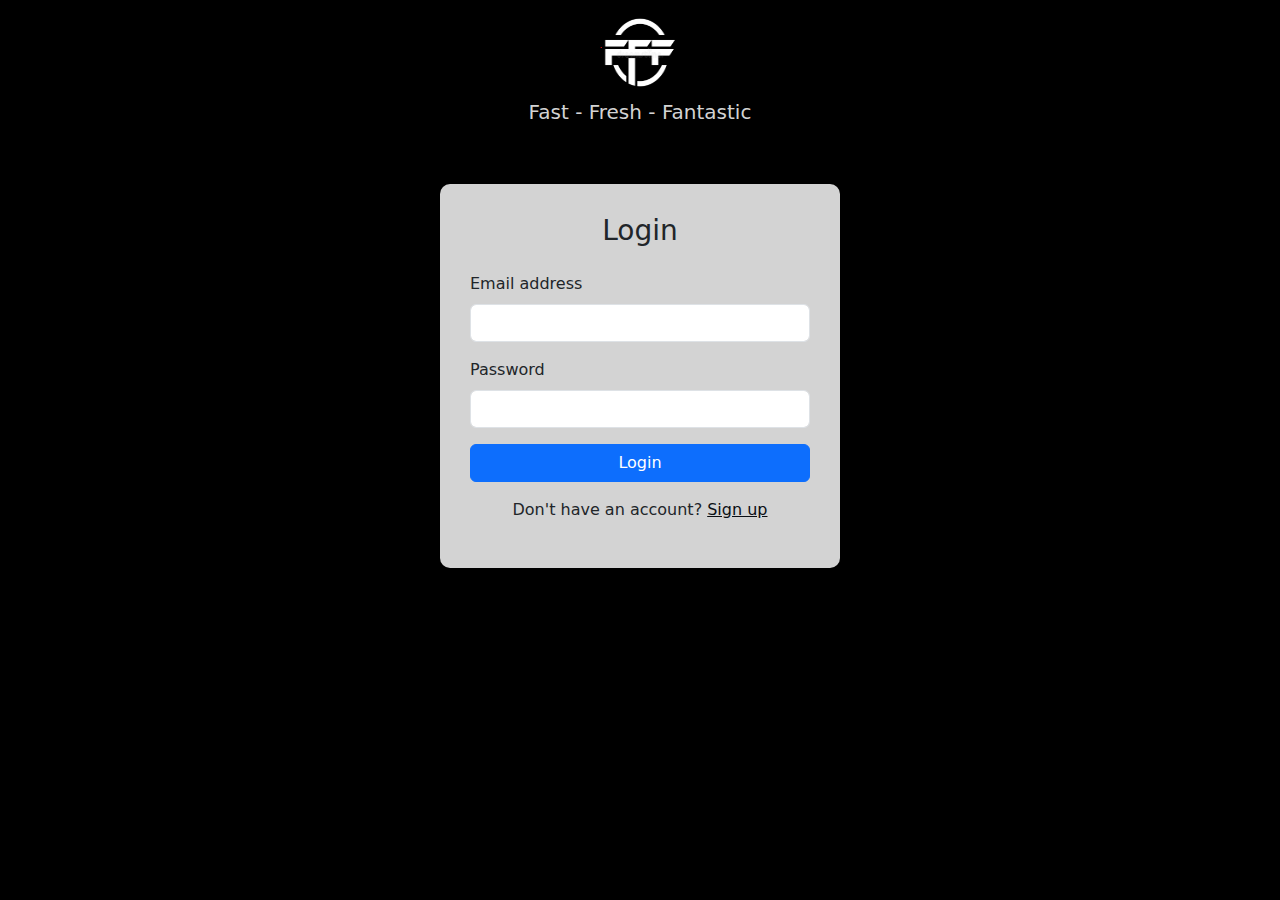
<file: Food Delivery System/homepage.html>
<!DOCTYPE html>
<html lang="en">
<head>
  <meta charset="UTF-8">
  <title>Login & Signup | Food 2025</title>
  <meta name="viewport" content="width=device-width, initial-scale=1">
  
  <!-- Bootstrap CSS + Icons -->
  <link href="https://cdn.jsdelivr.net/npm/bootstrap@5.3.0/dist/css/bootstrap.min.css" rel="stylesheet">
  <link href="https://cdn.jsdelivr.net/npm/bootstrap-icons@1.10.5/font/bootstrap-icons.css" rel="stylesheet">
  <link rel="stylesheet" href="style.css">

  <style>
    body {
      background-color:black;
    }
    .auth-container {
      max-width: 400px;
      margin: auto;
      padding: 30px;
      background:lightgrey;
      border-radius: 10px;
      box-shadow: 0 0 10px rgba(0,0,0,0.1);
      margin-top: 60px;
    }
    .form-toggle {
      cursor: pointer;
      color: #0b0f14;
      text-decoration: underline;
    }
     .center{
    display:block;
    margin-left: auto;
    margin-right: auto;
    width:100px;
    height:100px;
  }
  </style>
</head>
<body>
    <img src="img/fff.png" alt="logo" height="100" weight="100" class="center">
    <h5 style="color:lightgrey;text-align:center;text-decoration:solid;">Fast - Fresh - Fantastic</h5>

<div class="auth-container">
  <h3 class="text-center mb-4" id="form-title">Login</h3>
  <!-- Login Form -->
  <form id="login-form">
    <div class="mb-3">
      <label for="login-email" class="form-label">Email address</label>
      <input type="email" class="form-control" id="login-email" required>
    </div>
    <div class="mb-3">
      <label for="login-password" class="form-label">Password</label>
      <input type="password" class="form-control" id="login-password" required>
    </div>
    <button type="submit" class="btn btn-primary w-100">Login</button>
    <p class="mt-3 text-center">Don't have an account? <span class="form-toggle" onclick="showSignup()">Sign up</span></p>
  </form>

  <!-- Signup Form -->
  <form id="signup-form" style="display: none;">
    <div class="mb-3">
      <label for="signup-name" class="form-label">Full Name</label>
      <input type="text" class="form-control" id="signup-name" required>
    </div>
    <div class="mb-3">
      <label for="signup-email" class="form-label">Email address</label>
      <input type="email" class="form-control" id="signup-email" required>
    </div>
    <div class="mb-3">
      <label for="signup-password" class="form-label">Password</label>
      <input type="password" class="form-control" id="signup-password" required>
    </div>
    <button type="submit" class="btn btn-success w-100">Sign Up</button>
    <p class="mt-3 text-center">Already have an account? <span class="form-toggle" onclick="showLogin()">Login</span></p>
  </form>
</div>

<!-- Bootstrap JS + Simple Toggle Script -->

<script>
  function showSignup() {
    document.getElementById("login-form").style.display = "none";
    document.getElementById("signup-form").style.display = "block";
    document.getElementById("form-title").textContent = "Sign Up";
  }

  function showLogin() {
    document.getElementById("signup-form").style.display = "none";
    document.getElementById("login-form").style.display = "block";
    document.getElementById("form-title").textContent = "Login";
  }

  // Redirect to index.html on successful login
  document.getElementById("login-form").addEventListener("submit", function(e) {
    e.preventDefault();
    // Optional: You can check login values here before redirecting
    window.location.href = "index.html";
  });

  // Redirect to index.html on successful signup
  document.getElementById("signup-form").addEventListener("submit", function(e) {
    e.preventDefault();
    // Optional: You can save values or validate here
    window.location.href = "index.html";
  });
</script>


</body>
</html>
</file>
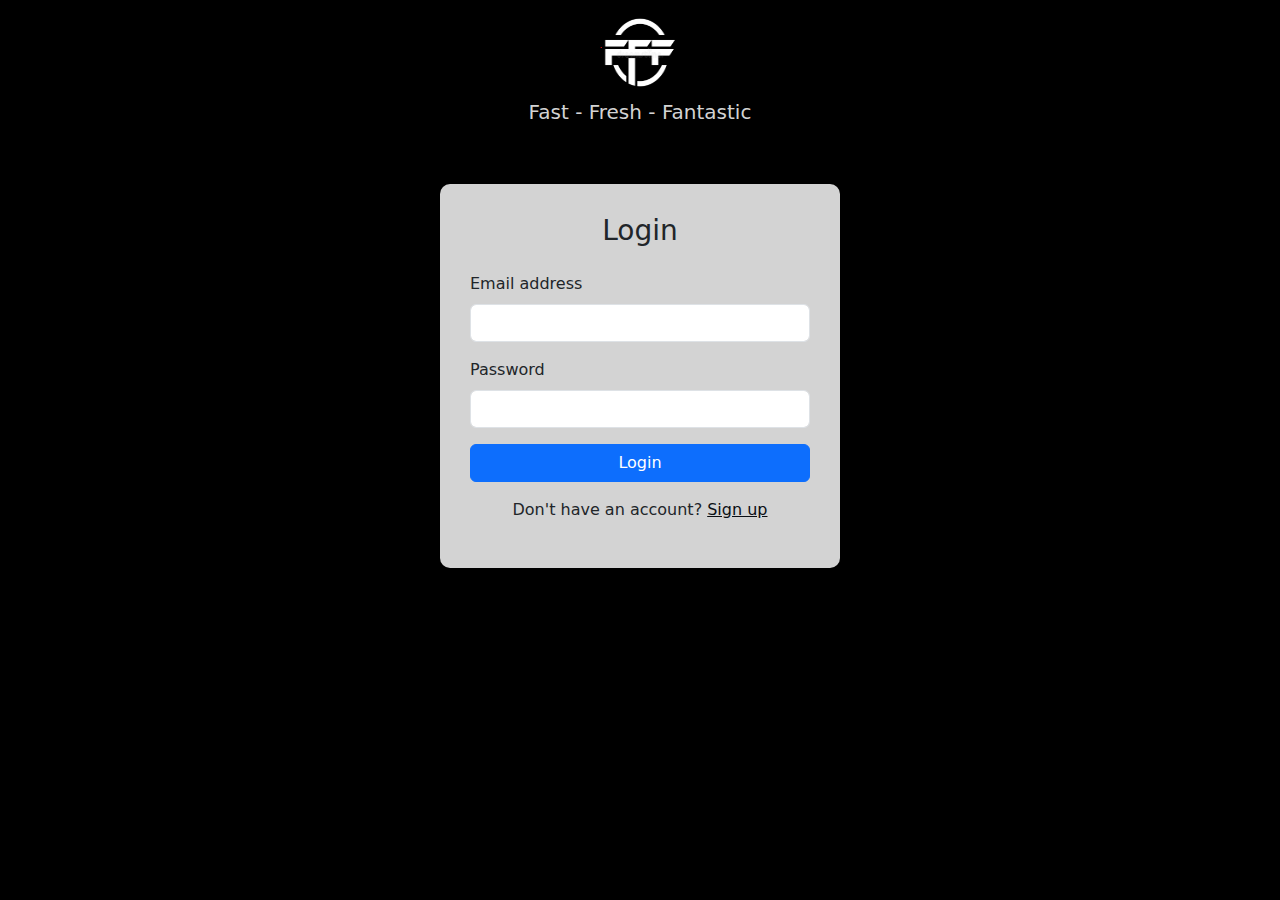
<file: Food Delivery System/document2.html/homepage.html>
<!DOCTYPE html>
<html lang="en">
<head>
  <meta charset="UTF-8">
  <title>Login & Signup | Food 2025</title>
  <meta name="viewport" content="width=device-width, initial-scale=1">
  
  <!-- Bootstrap CSS + Icons -->
  <link href="https://cdn.jsdelivr.net/npm/bootstrap@5.3.0/dist/css/bootstrap.min.css" rel="stylesheet">
  <link href="https://cdn.jsdelivr.net/npm/bootstrap-icons@1.10.5/font/bootstrap-icons.css" rel="stylesheet">
  <link rel="stylesheet" href="style.css">

  <style>
    body {
      background-color:black;
    }
    .auth-container {
      max-width: 400px;
      margin: auto;
      padding: 30px;
      background:lightgrey;
      border-radius: 10px;
      box-shadow: 0 0 10px rgba(0,0,0,0.1);
      margin-top: 60px;
    }
    .form-toggle {
      cursor: pointer;
      color: #0b0f14;
      text-decoration: underline;
    }
  </style>
</head>
<body>
    <img src="fff.png" alt="logo" height="100" weight="100" class="center">
    <h5 style="color:lightgrey;text-align:center;text-decoration:solid;">Fast - Fresh - Fantastic</h5>

<div class="auth-container">
  <h3 class="text-center mb-4" id="form-title">Login</h3>
  <!-- Login Form -->
  <form id="login-form">
    <div class="mb-3">
      <label for="login-email" class="form-label">Email address</label>
      <input type="email" class="form-control" id="login-email" required>
    </div>
    <div class="mb-3">
      <label for="login-password" class="form-label">Password</label>
      <input type="password" class="form-control" id="login-password" required>
    </div>
    <button type="submit" class="btn btn-primary w-100">Login</button>
    <p class="mt-3 text-center">Don't have an account? <span class="form-toggle" onclick="showSignup()">Sign up</span></p>
  </form>

  <!-- Signup Form -->
  <form id="signup-form" style="display: none;">
    <div class="mb-3">
      <label for="signup-name" class="form-label">Full Name</label>
      <input type="text" class="form-control" id="signup-name" required>
    </div>
    <div class="mb-3">
      <label for="signup-email" class="form-label">Email address</label>
      <input type="email" class="form-control" id="signup-email" required>
    </div>
    <div class="mb-3">
      <label for="signup-password" class="form-label">Password</label>
      <input type="password" class="form-control" id="signup-password" required>
    </div>
    <button type="submit" class="btn btn-success w-100">Sign Up</button>
    <p class="mt-3 text-center">Already have an account? <span class="form-toggle" onclick="showLogin()">Login</span></p>
  </form>
</div>

<!-- Bootstrap JS + Simple Toggle Script -->

<script>
  function showSignup() {
    document.getElementById("login-form").style.display = "none";
    document.getElementById("signup-form").style.display = "block";
    document.getElementById("form-title").textContent = "Sign Up";
  }

  function showLogin() {
    document.getElementById("signup-form").style.display = "none";
    document.getElementById("login-form").style.display = "block";
    document.getElementById("form-title").textContent = "Login";
  }

  // Redirect to index.html on successful login
  document.getElementById("login-form").addEventListener("submit", function(e) {
    e.preventDefault();
    // Optional: You can check login values here before redirecting
    window.location.href = "index.html";
  });

  // Redirect to index.html on successful signup
  document.getElementById("signup-form").addEventListener("submit", function(e) {
    e.preventDefault();
    // Optional: You can save values or validate here
    window.location.href = "index.html";
  });
</script>


</body>
</html>
</file>
<file: Food Delivery System/style.css>
body{
    margin: 0;
    padding: 0;
}


.container, .content {
    margin: 0 auto;
    padding: 0;
    max-width: 800px;
}


.navbar{
    background-color: brown;
    height: 80px;
}

.navbar-brand img{
    width: 100px;
    height: 60px;
    margin: 20px;
    
}


.carousel-item img{
    height: 90vh;
    width: 100%;
    margin: 0px;
}

.about .row .col img{
    padding: 0px;
    width: 100%;
    max-width: 450px;
    margin-top: 0px;
    margin-bottom: 0px;
    margin-left: 30px;
    margin-right: 30px;
    height: 250px;

}

.about {
    display: flex;
    justify-content: center;
    align-items: center;
    text-align: start;
    height: 100v;       
    padding: 0;
    margin: 0;
}


.footer-section{
    background-color: brown;
    padding: 20 px 10 px;
}

.list-unstyled li a{
    color: #fff;
    text-decoration: none;
}

.social-icon i{
    color: white;
}


  .card img {
    height: 400px; 
    object-fit: cover; 
  }

  .card {
    width: 100%;
    max-width: 800px;
    margin: 20px;
  }


  #testimonials {
  background-color: rgb(196, 139, 203);
}

  #testimonials .carousel-item img {
  width: 100px;
  height: 100px;
  object-fit: cover;
}

  #testimonials .lead {
  font-size: 1.1rem;
  font-style: italic;
}



#video-testimonials {
  background-color: #447bb2;
}
.video-testimonial-block {
  overflow: hidden;
  margin-bottom: 15px;
}
.video-testimonial-block .embed-responsive {
  border-radius: 8px;
}
#video-testimonials h5 {
  font-size: 1.1rem;
  font-weight: 600;
  margin-bottom: 5px;
}
#video-testimonials p {
  font-size: 0.95rem;
  color: #555;
}


#logo-slider {
  background-color: #d7d15d;
  overflow: hidden;
}


.logo-slider {
  display: flex;
  width: calc(100px * 10); /* adjust based on number of logos */
  animation: slideLeft 20s linear infinite;
}

.logo-slider .slide {
  flex: 0 0 200px;
  margin: 0 25px;
}

.logo-slider img {
  max-width: 100%;
  height: auto;
}

/* Animation keyframes */
@keyframes slideLeft {
  0% {
    transform: translateX(0);
  }
  100% {
    transform: translateX(-50%);
  }
}
</file>
<file: Food Delivery System/document2.html/style.css>
body{
    margin: 0;
    padding: 0;
}


.container, .content {
    margin: 0 auto;
    padding: 0;
    max-width: 800px;
}


.navbar{
    background-color: brown;
    height: 80px;
}

.navbar-brand img{
    width: 100px;
    height: 60px;
    margin: 20px;
    
}


.carousel-item img{
    height: 90vh;
    width: 100%;
    margin: 0px;
}

.about .row .col img{
    padding: 0px;
    width: 100%;
    max-width: 450px;
    margin-top: 0px;
    margin-bottom: 0px;
    margin-left: 30px;
    margin-right: 30px;
    height: 250px;

}

.about {
    display: flex;
    justify-content: center;
    align-items: center;
    text-align: start;
    height: 100v;       
    padding: 0;
    margin: 0;
}


.footer-section{
    background-color: brown;
    padding: 20 px 10 px;
}

.list-unstyled li a{
    color: #fff;
    text-decoration: none;
}

.social-icon i{
    color: white;
}


  .card img {
    height: 400px; 
    object-fit: cover; 
  }

  .card {
    width: 100%;
    max-width: 800px;
    margin: 20px;
  }

  .center{
    display:block;
    margin-left: auto;
    margin-right: auto;
    width:100px;
    height:100px;
  }
</file>
